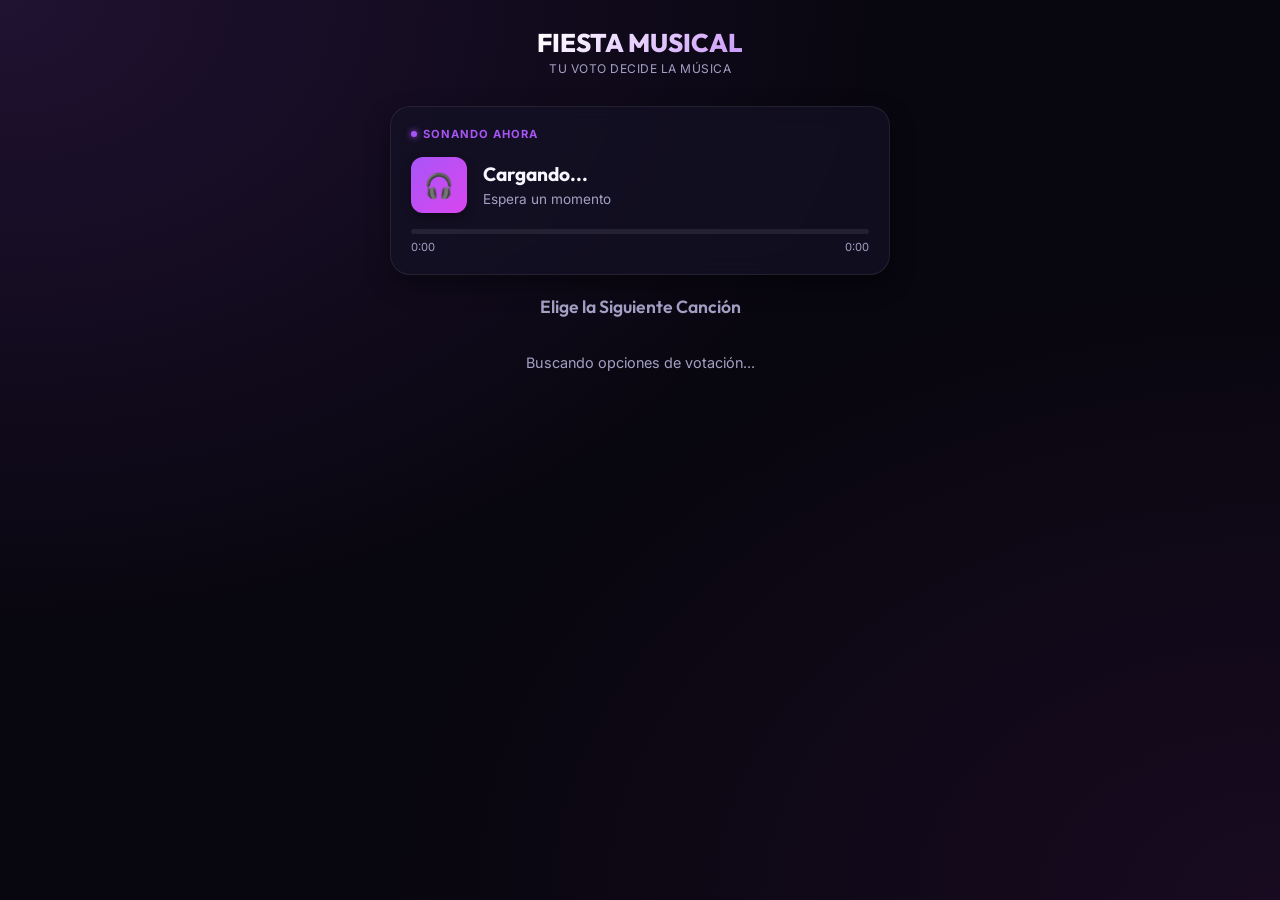
<file: index.html>
<!DOCTYPE html>
<html lang="es">
<head>
    <meta charset="UTF-8">
    <meta name="viewport" content="width=device-width, initial-scale=1.0, maximum-scale=1.0, user-scalable=no">
    <title>Fiesta Musical — Votación Móvil</title>
    
    <!-- PWA Settings -->
    <link rel="manifest" href="manifest.json">
    <meta name="theme-color" content="#08060f">
    <meta name="apple-mobile-web-app-capable" content="yes">
    <meta name="apple-mobile-web-app-status-bar-style" content="black-translucent">
    <link rel="apple-touch-icon" href="assets/icon-192.png">
    
    <link rel="stylesheet" href="mobile.css">
</head>
<body>
    <div class="container">
        <!-- HEADER -->
        <header>
            <h1>FIESTA MUSICAL</h1>
            <p>TU VOTO DECIDE LA MÚSICA</p>
        </header>

        <!-- INSTALL APP PWA BANNER -->
        <div class="install-banner" id="install-banner" style="display: none;">
            <div class="install-info">
                <p>Instalar Fiesta Musical</p>
                <span>Vota de forma más cómoda desde tu pantalla</span>
            </div>
            <button class="btn-install" id="btn-install">Instalar</button>
        </div>

        <!-- NOW PLAYING CARD -->
        <div class="now-playing-card">
            <div class="card-label">
                <span class="pulse-dot" style="width: 6px; height: 6px; background-color: var(--accent-primary); border-radius:50%; box-shadow:0 0 6px var(--accent-primary);"></span>
                <span>Sonando Ahora</span>
            </div>
            
            <div class="song-info">
                <div class="album-art-placeholder" id="album-art">🎧</div>
                <div class="song-details">
                    <div class="song-title" id="song-title">Cargando...</div>
                    <div class="song-artist" id="song-artist">Espera un momento</div>
                </div>
            </div>

            <div class="progress-container">
                <div class="progress-track">
                    <div class="progress-fill" id="progress-fill"></div>
                </div>
                <div class="time-stamps">
                    <span id="time-current">0:00</span>
                    <span id="time-total">0:00</span>
                </div>
            </div>
        </div>

        <!-- VOTING OPTIONS SECTION -->
        <div class="voting-section">
            <div class="voting-title">Elige la Siguiente Canción</div>
            <div class="voting-grid" id="voting-grid">
                <!-- Voting buttons populated via JS -->
                <div style="text-align: center; color: var(--text-secondary); padding: 20px; font-size: 0.9rem;">
                    Buscando opciones de votación...
                </div>
            </div>
        </div>
    </div>

    <!-- OFFLINE BANNER -->
    <div class="offline-banner" id="offline-banner">
        ⚠️ Sin conexión. Mostrando información local del último escaneo.
    </div>

    <script src="mobile.js"></script>
</body>
</html>
</file>
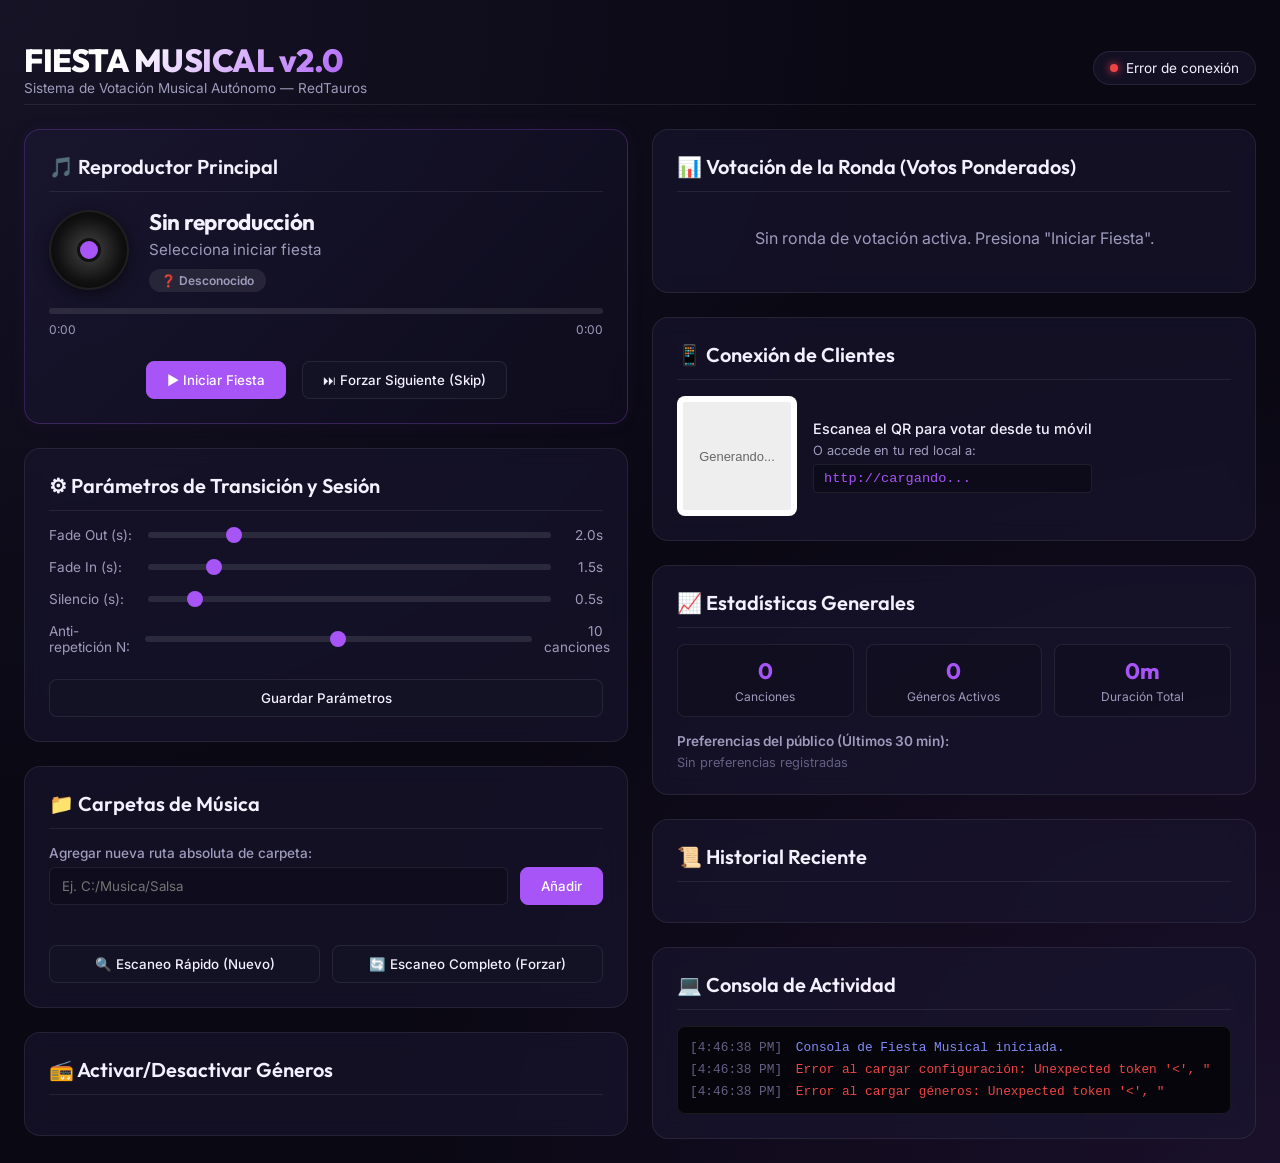
<file: admin/index.html>
<!DOCTYPE html>
<html lang="es">
<head>
    <meta charset="UTF-8">
    <meta name="viewport" content="width=device-width, initial-scale=1.0">
    <title>Dashboard Administrador — Fiesta Musical v2.0</title>
    <link rel="stylesheet" href="admin.css">
</head>
<body>
    <div class="dashboard-container">
        <!-- HEADER -->
        <header>
            <div class="logo-container">
                <h1>FIESTA MUSICAL v2.0</h1>
                <p>Sistema de Votación Musical Autónomo — RedTauros</p>
            </div>
            <div class="system-status-indicator" id="system-status">
                <div class="status-dot idle" id="status-dot"></div>
                <span id="status-text">Cargando sistema...</span>
            </div>
        </header>

        <!-- LEFT COLUMN: PLAYER & CONFIG -->
        <div class="player-column">
            <!-- ACTIVE PLAYER CARD -->
            <div class="card active-player-card">
                <div class="card-title">
                    <span>🎵 Reproductor Principal</span>
                </div>
                
                <div class="song-info-container">
                    <div class="vinyl-disc" id="vinyl">
                        <div class="vinyl-center"></div>
                    </div>
                    <div class="active-song-details">
                        <div class="active-song-title" id="song-title">Sin reproducción</div>
                        <div class="active-song-artist" id="song-artist">Selecciona iniciar fiesta</div>
                        <span class="active-song-genre-tag" id="song-genre" style="background-color: var(--border-color); color: var(--text-secondary);">❓ Desconocido</span>
                    </div>
                </div>

                <div class="progress-container">
                    <div class="progress-track" id="progress-track">
                        <div class="progress-fill" id="progress-fill"></div>
                    </div>
                    <div class="time-stamps">
                        <span id="time-current">0:00</span>
                        <span id="time-total">0:00</span>
                    </div>
                </div>

                <div class="player-controls">
                    <button class="btn btn-primary" id="btn-play-pause">▶ Iniciar Fiesta</button>
                    <button class="btn" id="btn-skip">⏭ Forzar Siguiente (Skip)</button>
                    <button class="btn btn-danger" id="btn-stop" style="display:none;">⏹ Detener</button>
                </div>
            </div>

            <!-- SESSION PARAMETERS -->
            <div class="card">
                <div class="card-title">
                    <span>⚙ Parámetros de Transición y Sesión</span>
                </div>
                <div class="slider-group">
                    <label style="width: 120px; font-size: 0.85rem; color: var(--text-secondary);">Fade Out (s):</label>
                    <input type="range" id="param-fade-out" min="0" max="10" step="0.5" value="2">
                    <span class="slider-val" id="val-fade-out">2.0s</span>
                </div>
                <div class="slider-group">
                    <label style="width: 120px; font-size: 0.85rem; color: var(--text-secondary);">Fade In (s):</label>
                    <input type="range" id="param-fade-in" min="0" max="10" step="0.5" value="1.5">
                    <span class="slider-val" id="val-fade-in">1.5s</span>
                </div>
                <div class="slider-group">
                    <label style="width: 120px; font-size: 0.85rem; color: var(--text-secondary);">Silencio (s):</label>
                    <input type="range" id="param-silence" min="0" max="5" step="0.1" value="0.5">
                    <span class="slider-val" id="val-silence">0.5s</span>
                </div>
                <div class="slider-group">
                    <label style="width: 120px; font-size: 0.85rem; color: var(--text-secondary);">Anti-repetición N:</label>
                    <input type="range" id="param-anti-repeat" min="0" max="20" step="1" value="10">
                    <span class="slider-val" id="val-anti-repeat">10 canciones</span>
                </div>
                <button class="btn" id="btn-save-config" style="margin-top: 8px;">Guardar Parámetros</button>
            </div>

            <!-- LIBRARY CONFIG (FOLDERS) -->
            <div class="card">
                <div class="card-title">
                    <span>📁 Carpetas de Música</span>
                </div>
                <div class="form-group">
                    <label>Agregar nueva ruta absoluta de carpeta:</label>
                    <div class="form-control-row">
                        <input type="text" id="input-folder-path" placeholder="Ej. C:/Musica/Salsa">
                        <button class="btn btn-primary" id="btn-add-folder">Añadir</button>
                    </div>
                </div>
                <div class="folder-list-container" id="folder-list">
                    <!-- Folders populated via JS -->
                </div>
                <div style="display: flex; gap: 12px; margin-top: 8px;">
                    <button class="btn" id="btn-scan" style="flex: 1;">🔍 Escaneo Rápido (Nuevo)</button>
                    <button class="btn" id="btn-force-scan" style="flex: 1;">🔄 Escaneo Completo (Forzar)</button>
                </div>
            </div>

            <!-- GENRE MANAGER -->
            <div class="card">
                <div class="card-title">
                    <span>📻 Activar/Desactivar Géneros</span>
                </div>
                <div class="genres-grid" id="genres-grid">
                    <!-- Genres populated via JS -->
                </div>
            </div>
        </div>

        <!-- RIGHT COLUMN: RESULTS & LOGS -->
        <div class="voting-column">
            <!-- REAL-TIME VOTING RESULTS -->
            <div class="card" style="flex-grow: 1;">
                <div class="card-title">
                    <span>📊 Votación de la Ronda (Votos Ponderados)</span>
                </div>
                <div id="voting-results-container" style="display: flex; flex-direction: column; gap: 12px;">
                    <div style="color: var(--text-secondary); text-align: center; padding: 20px;">Sin ronda de votación activa. Presiona "Iniciar Fiesta".</div>
                </div>
            </div>

            <!-- SHARE CONNECTION (QR) -->
            <div class="card">
                <div class="card-title">
                    <span>📱 Conexión de Clientes</span>
                </div>
                <div class="qr-container">
                    <img id="qr-code" class="qr-code-img" alt="QR Code" src="data:image/svg+xml;utf8,<svg xmlns='http://www.w3.org/2000/svg' width='100' height='100'><rect width='100' height='100' fill='%23eee'/><text x='15' y='55' fill='%23666' font-family='sans-serif' font-size='12'>Generando...</text></svg>">
                    <div class="qr-info">
                        <p style="font-size: 0.9rem; font-weight: 500;">Escanea el QR para votar desde tu móvil</p>
                        <p style="font-size: 0.8rem; color: var(--text-secondary);">O accede en tu red local a:</p>
                        <div class="qr-url-text" id="qr-url">http://cargando...</div>
                    </div>
                </div>
            </div>

            <!-- SYSTEM STATS -->
            <div class="card">
                <div class="card-title">
                    <span>📈 Estadísticas Generales</span>
                </div>
                <div class="stats-grid">
                    <div class="stat-item">
                        <div class="stat-value" id="stat-total-songs">0</div>
                        <div class="stat-label">Canciones</div>
                    </div>
                    <div class="stat-item">
                        <div class="stat-value" id="stat-active-genres">0</div>
                        <div class="stat-label">Géneros Activos</div>
                    </div>
                    <div class="stat-item">
                        <div class="stat-value" id="stat-total-duration">0m</div>
                        <div class="stat-label">Duración Total</div>
                    </div>
                </div>
                <div>
                    <p style="font-size: 0.85rem; font-weight: 600; color: var(--text-secondary); margin-bottom: 6px;">Preferencias del público (Últimos 30 min):</p>
                    <div id="stat-preferences" style="display: flex; flex-wrap: wrap; gap: 8px; font-size: 0.8rem;">
                        <span style="color: var(--text-muted);">Sin preferencias registradas</span>
                    </div>
                </div>
            </div>

            <!-- PLAY HISTORY -->
            <div class="card">
                <div class="card-title">
                    <span>📜 Historial Reciente</span>
                </div>
                <div class="history-list" id="history-list">
                    <!-- History populated via JS -->
                </div>
            </div>

            <!-- LOG TERMINAL -->
            <div class="card">
                <div class="card-title">
                    <span>💻 Consola de Actividad</span>
                </div>
                <div class="log-terminal" id="log-terminal">
                    <!-- Logs populated via JS -->
                </div>
            </div>
        </div>
    </div>

    <!-- AUDIO PLAYER CORE ELEMENTS -->
    <audio id="audio-a" preload="auto"></audio>
    <audio id="audio-b" preload="auto"></audio>

    <script src="admin.js"></script>
</body>
</html>
</file>
<file: mobile.css>
/* C:\Users\desktop\Documents\Antigravity\RedTauros Player\mobile.css */

@import url('https://fonts.googleapis.com/css2?family=Inter:wght@300;400;500;600;700&family=Outfit:wght@400;500;600;700;800&display=swap');

:root {
    --bg-primary: #08060f;
    --bg-card: rgba(20, 18, 38, 0.7);
    --border-color: rgba(255, 255, 255, 0.08);
    
    --text-primary: #f8f6ff;
    --text-secondary: #a4a0c5;
    
    --accent-primary: #a855f7;
    --accent-glow: rgba(168, 85, 247, 0.4);
    --accent-success: #22c55e;
    
    --font-heading: 'Outfit', sans-serif;
    --font-body: 'Inter', sans-serif;
}

* {
    margin: 0;
    padding: 0;
    box-sizing: border-box;
    -webkit-tap-highlight-color: transparent;
}

body {
    background-color: var(--bg-primary);
    background-image: 
        radial-gradient(at 0% 0%, rgba(168, 85, 247, 0.15) 0px, transparent 50%),
        radial-gradient(at 100% 100%, rgba(217, 70, 239, 0.08) 0px, transparent 50%);
    font-family: var(--font-body);
    color: var(--text-primary);
    min-height: 100vh;
    display: flex;
    flex-direction: column;
    padding: 16px;
    align-items: center;
}

.container {
    width: 100%;
    max-width: 500px;
    display: flex;
    flex-direction: column;
    gap: 20px;
    flex-grow: 1;
}

/* Header */
header {
    text-align: center;
    padding: 10px 0;
}

header h1 {
    font-family: var(--font-heading);
    font-size: 1.6rem;
    font-weight: 800;
    background: linear-gradient(135deg, #fff 30%, var(--accent-primary) 100%);
    -webkit-background-clip: text;
    -webkit-text-fill-color: transparent;
}

header p {
    font-size: 0.75rem;
    color: var(--text-secondary);
    letter-spacing: 0.5px;
    margin-top: 2px;
}

/* Playing Song Card */
.now-playing-card {
    background: var(--bg-card);
    border: 1px solid var(--border-color);
    border-radius: 20px;
    padding: 20px;
    backdrop-filter: blur(12px);
    display: flex;
    flex-direction: column;
    gap: 16px;
    position: relative;
    overflow: hidden;
    box-shadow: 0 10px 25px rgba(0,0,0,0.4);
}

.card-label {
    font-size: 0.7rem;
    text-transform: uppercase;
    letter-spacing: 1px;
    color: var(--accent-primary);
    font-weight: 700;
    display: flex;
    align-items: center;
    gap: 6px;
}

.song-info {
    display: flex;
    gap: 16px;
    align-items: center;
}

.album-art-placeholder {
    width: 56px;
    height: 56px;
    border-radius: 12px;
    background: linear-gradient(135deg, var(--accent-primary), #d946ef);
    display: flex;
    align-items: center;
    justify-content: center;
    font-size: 1.5rem;
    box-shadow: 0 4px 10px rgba(0,0,0,0.3);
    flex-shrink: 0;
}

.song-details {
    display: flex;
    flex-direction: column;
    gap: 4px;
    flex-grow: 1;
    min-width: 0;
    overflow: hidden;
}

.song-title {
    font-family: var(--font-heading);
    font-size: 1.2rem;
    font-weight: 700;
    line-height: 1.2;
    white-space: nowrap;
    display: inline-block;
    will-change: transform;
}

.song-artist {
    color: var(--text-secondary);
    font-size: 0.85rem;
    white-space: nowrap;
    display: inline-block;
    will-change: transform;
}

/* Scrolling Marquee Animation */
.marquee-active {
    animation: marquee-scroll 8s ease-in-out infinite alternate;
}

@keyframes marquee-scroll {
    0%, 15% { transform: translateX(0); }
    85%, 100% { transform: translateX(var(--scroll-distance)); }
}

/* Progress bar */
.progress-container {
    display: flex;
    flex-direction: column;
    gap: 6px;
}

.progress-track {
    width: 100%;
    height: 5px;
    background: rgba(255,255,255,0.08);
    border-radius: 3px;
    overflow: hidden;
}

.progress-fill {
    height: 100%;
    background: linear-gradient(90deg, var(--accent-primary), #d946ef);
    width: 0%;
}

.time-stamps {
    display: flex;
    justify-content: space-between;
    font-size: 0.7rem;
    color: var(--text-secondary);
}

/* Voting Section */
.voting-section {
    display: flex;
    flex-direction: column;
    gap: 12px;
    flex-grow: 1;
}

.voting-title {
    font-family: var(--font-heading);
    font-size: 1.1rem;
    font-weight: 600;
    color: var(--text-secondary);
    text-align: center;
    margin-bottom: 4px;
}

.voting-grid {
    display: grid;
    grid-template-columns: 1fr;
    gap: 14px;
}

.vote-btn {
    background: var(--bg-card);
    border: 1px solid var(--border-color);
    border-radius: 16px;
    padding: 16px;
    display: flex;
    align-items: center;
    justify-content: space-between;
    text-align: left;
    cursor: pointer;
    transition: all 0.25s cubic-bezier(0.4, 0, 0.2, 1);
    position: relative;
    overflow: hidden;
    outline: none;
    box-shadow: 0 4px 10px rgba(0,0,0,0.15);
}

.vote-btn:active {
    transform: scale(0.97);
}

.vote-btn-info {
    display: flex;
    flex-direction: column;
    gap: 4px;
    max-width: 75%;
}

.vote-btn-title {
    color: var(--text-primary);
    font-weight: 600;
    font-size: 0.95rem;
    font-family: var(--font-heading);
}

.vote-btn-artist {
    color: var(--text-secondary);
    font-size: 0.8rem;
}

.vote-btn-genre {
    font-size: 0.75rem;
    font-weight: 600;
    padding: 2px 8px;
    border-radius: 8px;
    width: fit-content;
    margin-top: 4px;
}

.vote-btn-icon-container {
    width: 36px;
    height: 36px;
    border-radius: 50%;
    display: flex;
    align-items: center;
    justify-content: center;
    font-size: 1.2rem;
    transition: all 0.2s ease;
    background: rgba(255, 255, 255, 0.03);
    border: 1px solid var(--border-color);
}

/* Registered Vote State (Active) */
.vote-btn.voted {
    background: rgba(168, 85, 247, 0.05);
    border-color: var(--voted-border-color);
    box-shadow: 0 0 15px var(--voted-glow-color);
}

.vote-btn.voted .vote-btn-icon-container {
    background: var(--voted-border-color);
    color: #fff;
    border-color: var(--voted-border-color);
    box-shadow: 0 0 10px var(--voted-glow-color);
    transform: scale(1.1);
}

.vote-btn.voted::before {
    content: '✓';
    position: absolute;
    top: 50%;
    left: 50%;
    transform: translate(-50%, -50%) scale(4);
    opacity: 0.03;
    font-weight: bold;
    color: var(--text-primary);
}

/* Offline Banner */
.offline-banner {
    position: fixed;
    bottom: 0;
    left: 0;
    width: 100%;
    background-color: var(--accent-danger);
    color: white;
    text-align: center;
    padding: 8px;
    font-size: 0.8rem;
    font-weight: 600;
    z-index: 1000;
    display: none;
}

/* Install Banner */
.install-banner {
    background: linear-gradient(135deg, #1d1b38 0%, #110f24 100%);
    border: 1px solid rgba(168, 85, 247, 0.2);
    border-radius: 12px;
    padding: 12px 16px;
    display: flex;
    justify-content: space-between;
    align-items: center;
    margin-bottom: 4px;
}

.install-info p {
    font-size: 0.85rem;
    font-weight: 500;
}

.install-info span {
    font-size: 0.75rem;
    color: var(--text-secondary);
}

.btn-install {
    background: var(--accent-primary);
    color: white;
    border: none;
    padding: 6px 12px;
    border-radius: 6px;
    font-size: 0.8rem;
    font-weight: 600;
    cursor: pointer;
}
</file>
<file: admin/admin.css>
/* C:\Users\desktop\Documents\Antigravity\RedTauros Player\admin\admin.css */

@import url('https://fonts.googleapis.com/css2?family=Inter:wght@300;400;500;600;700&family=Outfit:wght@400;500;600;700;800&display=swap');

:root {
    --bg-primary: #0a0813;
    --bg-secondary: #131124;
    --bg-card: rgba(26, 23, 49, 0.6);
    --bg-card-hover: rgba(35, 31, 66, 0.8);
    --border-color: rgba(255, 255, 255, 0.08);
    
    --text-primary: #f3f0ff;
    --text-secondary: #9f9bbd;
    --text-muted: #646083;
    
    --accent-primary: #a855f7;
    --accent-primary-glow: rgba(168, 85, 247, 0.4);
    --accent-success: #22c55e;
    --accent-danger: #ef4444;
    
    --font-heading: 'Outfit', sans-serif;
    --font-body: 'Inter', sans-serif;
    
    --transition-smooth: all 0.3s cubic-bezier(0.4, 0, 0.2, 1);
}

* {
    margin: 0;
    padding: 0;
    box-sizing: border-box;
}

body {
    background-color: var(--bg-primary);
    background-image: 
        radial-gradient(at 0% 0%, rgba(120, 119, 198, 0.1) 0px, transparent 50%),
        radial-gradient(at 100% 100%, rgba(168, 85, 247, 0.1) 0px, transparent 50%);
    font-family: var(--font-body);
    color: var(--text-primary);
    min-height: 100vh;
    overflow-x: hidden;
}

/* Scrollbars */
::-webkit-scrollbar {
    width: 6px;
    height: 6px;
}
::-webkit-scrollbar-track {
    background: var(--bg-primary);
}
::-webkit-scrollbar-thumb {
    background: var(--border-color);
    border-radius: 3px;
}
::-webkit-scrollbar-thumb:hover {
    background: var(--accent-primary);
}

.dashboard-container {
    display: grid;
    grid-template-columns: minmax(0, 1fr) minmax(0, 1fr);
    gap: 24px;
    max-width: 1440px;
    margin: 0 auto;
    padding: 24px;
}

@media (max-width: 1024px) {
    .dashboard-container {
        grid-template-columns: 1fr;
    }
}

/* Header */
header {
    grid-column: 1 / -1;
    display: flex;
    justify-content: space-between;
    align-items: center;
    padding: 16px 0 8px 0;
    border-bottom: 1px solid var(--border-color);
}

.logo-container h1 {
    font-family: var(--font-heading);
    font-weight: 800;
    font-size: 2rem;
    background: linear-gradient(135deg, #fff 30%, var(--accent-primary) 100%);
    -webkit-background-clip: text;
    -webkit-text-fill-color: transparent;
    letter-spacing: -0.5px;
}

.logo-container p {
    font-size: 0.85rem;
    color: var(--text-secondary);
}

.system-status-indicator {
    display: flex;
    align-items: center;
    gap: 8px;
    background: var(--bg-card);
    padding: 8px 16px;
    border-radius: 20px;
    border: 1px solid var(--border-color);
    font-size: 0.85rem;
}

.status-dot {
    width: 8px;
    height: 8px;
    background-color: var(--accent-success);
    border-radius: 50%;
    box-shadow: 0 0 8px var(--accent-success);
}

.status-dot.idle {
    background-color: #eab308;
    box-shadow: 0 0 8px #eab308;
}

.status-dot.offline {
    background-color: var(--accent-danger);
    box-shadow: 0 0 8px var(--accent-danger);
}

/* Cards style */
.card {
    background: var(--bg-card);
    border-radius: 16px;
    border: 1px solid var(--border-color);
    backdrop-filter: blur(10px);
    padding: 24px;
    display: flex;
    flex-direction: column;
    gap: 16px;
    transition: var(--transition-smooth);
}

.card:hover {
    border-color: rgba(168, 85, 247, 0.2);
    box-shadow: 0 8px 30px rgba(0, 0, 0, 0.3);
}

.card-title {
    font-family: var(--font-heading);
    font-size: 1.25rem;
    font-weight: 600;
    display: flex;
    align-items: center;
    gap: 8px;
    border-bottom: 1px solid var(--border-color);
    padding-bottom: 12px;
}

/* Left Column components */
.player-column, .voting-column {
    display: flex;
    flex-direction: column;
    gap: 24px;
    min-width: 0;
}

/* Active Player */
.active-player-card {
    background: linear-gradient(135deg, rgba(26, 23, 49, 0.8) 0%, rgba(15, 12, 30, 0.9) 100%);
    border: 1px solid rgba(168, 85, 247, 0.25);
    box-shadow: 0 0 20px rgba(168, 85, 247, 0.05);
}

.song-info-container {
    display: flex;
    gap: 20px;
    align-items: center;
}

.vinyl-disc {
    width: 80px;
    height: 80px;
    border-radius: 50%;
    background: radial-gradient(circle, #333 20%, #111 60%, #000 100%);
    border: 2px solid var(--border-color);
    display: flex;
    align-items: center;
    justify-content: center;
    box-shadow: 0 4px 15px rgba(0, 0, 0, 0.5);
    flex-shrink: 0;
    animation: spin 8s linear infinite;
    animation-play-state: paused;
}

.vinyl-disc.playing {
    animation-play-state: running;
}

.vinyl-center {
    width: 24px;
    height: 24px;
    border-radius: 50%;
    background-color: var(--accent-primary);
    border: 3px solid #111;
}

.active-song-details {
    display: flex;
    flex-direction: column;
    gap: 4px;
    flex-grow: 1;
    min-width: 0;
    overflow: hidden;
}

.active-song-title {
    font-family: var(--font-heading);
    font-size: 1.4rem;
    font-weight: 700;
    letter-spacing: -0.3px;
    white-space: nowrap;
    display: inline-block;
    will-change: transform;
}

.active-song-artist {
    color: var(--text-secondary);
    font-size: 0.95rem;
    white-space: nowrap;
    display: inline-block;
    will-change: transform;
}

/* Scrolling Marquee Animation */
.marquee-active {
    animation: marquee-scroll 8s ease-in-out infinite alternate;
}

@keyframes marquee-scroll {
    0%, 15% { transform: translateX(0); }
    85%, 100% { transform: translateX(var(--scroll-distance)); }
}

.active-song-genre-tag {
    display: inline-flex;
    align-items: center;
    gap: 6px;
    padding: 4px 12px;
    border-radius: 12px;
    font-size: 0.75rem;
    font-weight: 600;
    width: fit-content;
    margin-top: 6px;
}

/* Playback Progress */
.progress-container {
    display: flex;
    flex-direction: column;
    gap: 8px;
}

.progress-track {
    width: 100%;
    height: 6px;
    background: rgba(255, 255, 255, 0.1);
    border-radius: 3px;
    position: relative;
    cursor: pointer;
    overflow: hidden;
}

.progress-fill {
    height: 100%;
    background: linear-gradient(90deg, var(--accent-primary), #d946ef);
    width: 0%;
    border-radius: 3px;
    transition: width 0.1s linear;
}

.time-stamps {
    display: flex;
    justify-content: space-between;
    font-size: 0.75rem;
    color: var(--text-secondary);
}

/* Player Controls */
.player-controls {
    display: flex;
    justify-content: center;
    align-items: center;
    gap: 16px;
    margin-top: 8px;
}

.btn {
    background: var(--bg-secondary);
    border: 1px solid var(--border-color);
    color: var(--text-primary);
    font-family: var(--font-body);
    font-weight: 500;
    padding: 10px 20px;
    border-radius: 8px;
    cursor: pointer;
    display: inline-flex;
    align-items: center;
    justify-content: center;
    gap: 8px;
    transition: var(--transition-smooth);
}

.btn:hover {
    background: var(--accent-primary);
    border-color: var(--accent-primary);
    color: #fff;
    box-shadow: 0 4px 12px var(--accent-primary-glow);
}

.btn-primary {
    background: var(--accent-primary);
    border-color: var(--accent-primary);
    color: #fff;
}

.btn-primary:hover {
    background: #b55fe6;
}

.btn-danger {
    background: rgba(239, 68, 68, 0.1);
    border-color: rgba(239, 68, 68, 0.2);
    color: var(--accent-danger);
}

.btn-danger:hover {
    background: var(--accent-danger);
    color: #fff;
    box-shadow: 0 4px 12px rgba(239, 68, 68, 0.3);
}

.btn-icon {
    width: 48px;
    height: 48px;
    border-radius: 50%;
    padding: 0;
}

/* Form Settings */
.form-group {
    display: flex;
    flex-direction: column;
    gap: 6px;
}

.form-group label {
    font-size: 0.85rem;
    color: var(--text-secondary);
    font-weight: 500;
}

.form-control-row {
    display: flex;
    gap: 12px;
}

input[type="text"], input[type="number"] {
    background: rgba(0, 0, 0, 0.2);
    border: 1px solid var(--border-color);
    color: var(--text-primary);
    padding: 8px 12px;
    border-radius: 6px;
    outline: none;
    font-family: var(--font-body);
    transition: var(--transition-smooth);
    width: 100%;
}

input[type="text"]:focus, input[type="number"]:focus {
    border-color: var(--accent-primary);
    box-shadow: 0 0 0 2px var(--accent-primary-glow);
}

/* Sliders */
.slider-group {
    display: flex;
    align-items: center;
    gap: 12px;
}

input[type="range"] {
    -webkit-appearance: none;
    width: 100%;
    height: 6px;
    background: rgba(255, 255, 255, 0.1);
    border-radius: 3px;
    outline: none;
}

input[type="range"]::-webkit-slider-thumb {
    -webkit-appearance: none;
    width: 16px;
    height: 16px;
    border-radius: 50%;
    background: var(--accent-primary);
    cursor: pointer;
    transition: var(--transition-smooth);
}

input[type="range"]::-webkit-slider-thumb:hover {
    transform: scale(1.2);
    background: #d946ef;
}

.slider-val {
    min-width: 40px;
    text-align: right;
    font-size: 0.85rem;
    color: var(--text-secondary);
}

/* Folders List */
.folder-list-item {
    display: flex;
    justify-content: space-between;
    align-items: center;
    background: rgba(0, 0, 0, 0.15);
    padding: 8px 12px;
    border-radius: 6px;
    border: 1px solid var(--border-color);
    font-size: 0.85rem;
    margin-bottom: 8px;
}

.folder-list-item span {
    text-overflow: ellipsis;
    overflow: hidden;
    white-space: nowrap;
    max-width: 80%;
}

.folder-list-container {
    max-height: 140px;
    overflow-y: auto;
}

/* Genres Grid */
.genres-grid {
    display: grid;
    grid-template-columns: repeat(auto-fill, minmax(130px, 1fr));
    gap: 10px;
    max-height: 250px;
    overflow-y: auto;
    padding-right: 4px;
}

.genre-checkbox-label {
    display: flex;
    align-items: center;
    gap: 8px;
    background: rgba(255, 255, 255, 0.03);
    padding: 8px 12px;
    border-radius: 8px;
    border: 1px solid var(--border-color);
    cursor: pointer;
    font-size: 0.8rem;
    transition: var(--transition-smooth);
    user-select: none;
}

.genre-checkbox-label:hover {
    background: rgba(255, 255, 255, 0.06);
}

.genre-checkbox-label.active {
    border-color: var(--border-active);
    box-shadow: inset 0 0 6px var(--glow-active);
}

.genre-checkbox-label input {
    display: none;
}

/* Voting Option Row (Results in real-time) */
.vote-option-row {
    display: flex;
    flex-direction: column;
    gap: 6px;
    background: rgba(255, 255, 255, 0.02);
    border: 1px solid var(--border-color);
    padding: 12px;
    border-radius: 10px;
    position: relative;
    overflow: hidden;
    transition: var(--transition-smooth);
}

.vote-option-row:hover {
    background: rgba(255, 255, 255, 0.04);
}

.vote-option-details {
    display: flex;
    justify-content: space-between;
    align-items: center;
    position: relative;
    z-index: 2;
}

.vote-option-song-info {
    display: flex;
    flex-direction: column;
    gap: 2px;
    max-width: 75%;
}

.vote-option-title {
    font-weight: 600;
    font-size: 0.95rem;
}

.vote-option-artist {
    color: var(--text-secondary);
    font-size: 0.8rem;
}

.vote-option-meta {
    display: flex;
    align-items: center;
    gap: 8px;
    font-size: 0.85rem;
    font-weight: 500;
    position: relative;
    z-index: 2;
}

.vote-option-progress-track {
    width: 100%;
    height: 6px;
    background: rgba(255, 255, 255, 0.05);
    border-radius: 3px;
    overflow: hidden;
    position: relative;
    z-index: 2;
}

.vote-option-progress-fill {
    height: 100%;
    border-radius: 3px;
    width: 0%;
    transition: width 0.5s cubic-bezier(0.1, 0.8, 0.2, 1);
}

.vote-option-bg-glow {
    position: absolute;
    top: 0;
    left: 0;
    height: 100%;
    width: 0%;
    opacity: 0.05;
    z-index: 1;
    transition: width 0.5s cubic-bezier(0.1, 0.8, 0.2, 1);
}

/* Logging Terminal */
.log-terminal {
    background: #06050b;
    border: 1px solid var(--border-color);
    border-radius: 8px;
    padding: 12px;
    font-family: monospace;
    font-size: 0.8rem;
    color: #a78bfa;
    max-height: 150px;
    overflow-y: auto;
    display: flex;
    flex-direction: column;
    gap: 4px;
}

.log-entry {
    line-height: 1.4;
}

.log-time {
    color: var(--text-muted);
    margin-right: 6px;
}

.log-info { color: #818cf8; }
.log-success { color: var(--accent-success); }
.log-warning { color: #f59e0b; }
.log-error { color: var(--accent-danger); }

/* QR Share */
.qr-container {
    display: flex;
    gap: 16px;
    align-items: center;
}

.qr-code-img {
    width: 120px;
    height: 120px;
    background: white;
    border-radius: 8px;
    padding: 6px;
    flex-shrink: 0;
}

.qr-info {
    display: flex;
    flex-direction: column;
    gap: 6px;
}

.qr-url-text {
    font-family: monospace;
    font-size: 0.85rem;
    color: var(--accent-primary);
    background: rgba(0, 0, 0, 0.3);
    padding: 6px 10px;
    border-radius: 4px;
    border: 1px solid var(--border-color);
    word-break: break-all;
}

/* Stats Row */
.stats-grid {
    display: grid;
    grid-template-columns: repeat(3, 1fr);
    gap: 12px;
}

.stat-item {
    background: rgba(0, 0, 0, 0.15);
    border: 1px solid var(--border-color);
    border-radius: 8px;
    padding: 12px;
    text-align: center;
}

.stat-value {
    font-family: var(--font-heading);
    font-size: 1.4rem;
    font-weight: 700;
    color: var(--accent-primary);
}

.stat-label {
    font-size: 0.75rem;
    color: var(--text-secondary);
    margin-top: 4px;
}

/* History List */
.history-list {
    max-height: 160px;
    overflow-y: auto;
    display: flex;
    flex-direction: column;
    gap: 8px;
}

.history-item {
    display: flex;
    justify-content: space-between;
    align-items: center;
    background: rgba(255, 255, 255, 0.02);
    border: 1px solid var(--border-color);
    padding: 8px 12px;
    border-radius: 6px;
    font-size: 0.85rem;
}

.history-song-details {
    display: flex;
    flex-direction: column;
    gap: 2px;
}

.history-song-title {
    font-weight: 500;
}

.history-song-meta {
    font-size: 0.75rem;
    color: var(--text-secondary);
}

.history-song-votes {
    background: rgba(168, 85, 247, 0.1);
    color: var(--accent-primary);
    font-weight: 600;
    padding: 2px 8px;
    border-radius: 10px;
    font-size: 0.75rem;
}

/* Animations */
@keyframes spin {
    from { transform: rotate(0deg); }
    to { transform: rotate(360deg); }
}
</file>
